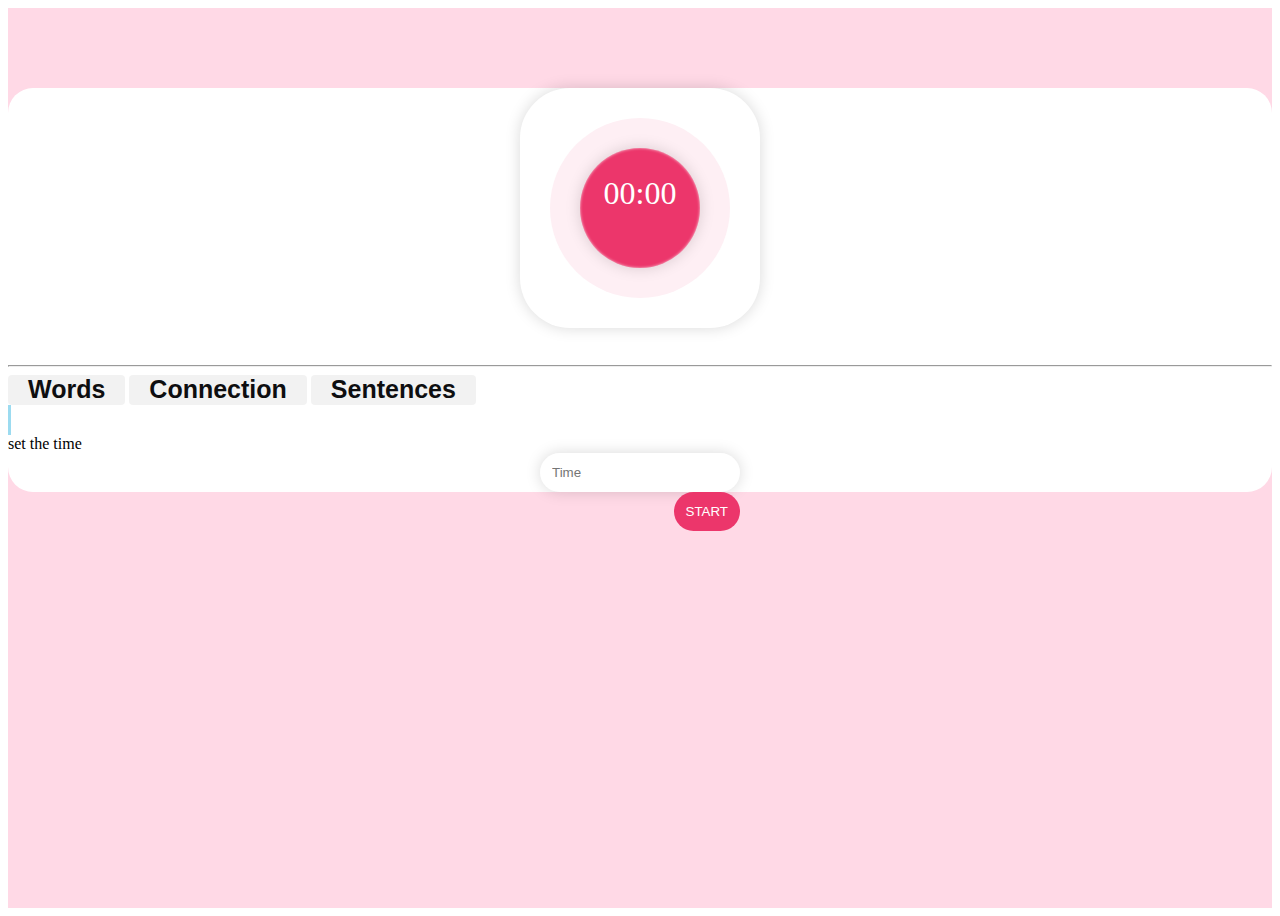
<file: quiz.html>
<!DOCTYPE html>
<html lang="en">
<head>
    <meta charset="UTF-8">
    <meta name="viewport" content="width=device-width, initial-scale=1.0">
    <title>Soft Skills</title>
    <link href="https://cdn.jsdelivr.net/npm/bootstrap@5.0.2/dist/css/bootstrap.min.css" rel="stylesheet" integrity="sha384-EVSTQN3/azprG1Anm3QDgpJLIm9Nao0Yz1ztcQTwFspd3yD65VohhpuuCOmLASjC" crossorigin="anonymous">
    <script src="https://cdn.jsdelivr.net/npm/@popperjs/core@2.9.2/dist/umd/popper.min.js" integrity="sha384-IQsoLXl5PILFhosVNubq5LC7Qb9DXgDA9i+tQ8Zj3iwWAwPtgFTxbJ8NT4GN1R8p" crossorigin="anonymous"></script>
    <script src="https://cdn.jsdelivr.net/npm/bootstrap@5.0.2/dist/js/bootstrap.min.js" integrity="sha384-cVKIPhGWiC2Al4u+LWgxfKTRIcfu0JTxR+EQDz/bgldoEyl4H0zUF0QKbrJ0EcQF" crossorigin="anonymous"></script>
    <link rel="stylesheet" href="./common.css">
    <script src="https://cdnjs.cloudflare.com/ajax/libs/jquery/3.1.0/jquery.min.js"></script>

</head>
    
<body>
    <div class="sect-bg">
        <div class="sect-spacer">
            <div class="container">
                <div class="row">
                    <div class="col-md-2"></div>
                    <div class="col-md-8">
                        <div class="card-bg p-5" style="border-radius: 25px;">
                            <div class="row">
                                <div class="col-md-3"></div>
                                <div class="col-md-6">
                                    <div class="clock-wrap">
                                        <div class="clock pro-0">
                                          <span class="count">00:00</span>
                                        </div>
                                      </div>
                                      
                                </div>
                                <div class="col-md-3"></div>
                            </div>
                            
                            
                            <div class="text-center">
                              <div>
                                <h1 class="mt-3" id="output" style="font-size: 55px;">
                                  
                                </h1>
                              </div>
                            </div>
                            <hr>
                            <div class="row text-center">
                                <div class="col-md-7">
                                    <button class="word" id="button1" >Words</button>
                                    <button id="button2">Connection</button>
                                    <button id="button3">Sentences</button>
                                </div>
                                <div class="col-md-1">
                                    <div class="vl"></div>
                                </div>
                                <div class="col-md-2">
                                    <span>set the time</span>
                                </div>
                                <div class="col-md-2">
                                    <div class="action">
                                        <div class="input">
                                          <input class="input-num" type="number" min="1" placeholder="Time">
                                          <!-- <input data-action="start" class="input-btn" type="button" value="Start"> -->
                                        </div>
                                        <div class="input">
                                          <!-- <input class="input-num" type="number" min="1" placeholder="Time"> -->
                                          <input data-action="start" class="input-btn" type="button" value="Start">
                                        </div>
                                    </div>
                                </div>
                            </div>
                            
                        </div>
                    </div>
                    <div class="col-md-2">
                        
                    </div>
                </div>
            </div>
        </div>
    </div>
    <audio id="warningSound" src="sound.mp3"></audio>
</body>
<script>
    
// sentence
$step = 1;
$loops = Math.round(100 / $step);
$increment = 360 / $loops;
$half = Math.round($loops / 2);
$barColor = '#ec366b';
$backColor = '#feeff4';

const array1 = ["Run", "Jump","Dance","Swim","Eat", "Sleep","Read","Write","Talk", "Sing", "Play","Laugh","Cry","Walk","Climb","Skip","Cook","Drive","Fly","Hop", "Study", "Think","Smile","Hug","Surf", "Build","Paint","Draw","Listen", "Watch", "Hike","Shop", "Ride", "Skate", "Swim", "Kick", "Catch", "Throw", "Brush", "Clean", "Wash", "Ring", "Push", "Pull", "Cook", "Bake", "Mix", "Shake", "Stir", "Write", "Type", "Sing", "Dance", "Exercise", "Stretch", "Fold","Glue","Cut","Tie","Sew","Plant","Water","Dig", "rake","Sweep", "Race", "Sneeze", "Tickle", "Count"];
const array2 = ["My Favorite Book","The Importance of Family","A Memorable Journey","My Hobby","A Day at the Beach","The Role of Technology in Education","The Importance of Exercise","My Favorite Festival","The Impact of Social Media","My Dream Job","The Benefits of Reading","A Day in My Life","My Favorite Sport","The Importance of Friendship","My Favorite Movie","The Role of Teachers in Our Lives","The Significance of Cultural Heritage","The Importance of Time Management","My Favorite Cuisine","A Visit to a Historical Place","My Favorite Animal",,"The Benefits of Learning a New Language",,"The Role of Science in Everyday Life",,"The Importance of Cleanliness","My Ideal Vacation","The Impact of Music on Our Lives",,"The Importance of Healthy Eating","My Favorite Season","The Role of Women in Society","The Importance of Environmental Conservation","My Favorite TV Show","The Significance of Sports in Our Lives",
"A Visit to a Zoo","The Importance of Volunteer Work","My Favorite Subject in School","The Benefits of Yoga","A Day Without Technology","The Role of Parents in Our Lives",,"The Importance of Festivals in India","My Favorite Actor","The Impact of Movies on Society",,"The Importance of Water Conservation","My Favorite Place to Visit","The Role of Education in Shaping Our Future",,"The Benefits of Meditation","My Favorite Outdoor Activity","The Importance of Cultural Diversity","The Impact of Climate Change","My Favorite Childhood Memory","A Day at the Amusement Park","The Importance of Good Manners","My Favorite Cartoon Character","The Impact of the Internet on Education","The Role of Art in Our Lives","My Favorite Holiday Destination",,"The Importance of Self-Discipline","The Benefits of Extracurricular Activities","My Favorite Fictional Character","The Role of Technology in Communication","The Impact of Mobile Phones on Our Lives","My Favorite Family Tradition","The Importance of Learning History","The Benefits of Travelling","A Day in the Life of a Doctor","The Role of Engineers in Building Smart Cities","My Favorite Science Experiment",,"The Importance of Being Punctual","The Impact  f Television on Children","My Favorite DIY Project","The Role of Libraries in Education","The Importance of Financial Literacy","The Benefits of Public Speaking","My Favorite Summer Activity","The Impact of Plastic Pollution",,"The Role of Mathematics in Everyday Life","The Importance of Cybersecurity","My Favorite Winter Activity","The Benefits of Studying Abroad","A Day in the Life of a Farmer"
,"The  ole of Government in Society","My Favorite Educational App",,"The Importance of Disaster Preparedness","The Impact of Fast Fashion on the Environment","My Favorite Board Game","The Benefits of Learning Coding","A Day at the Museum","The Role of Pharmacists in Healthcare","The Importance of Animal Conservation","My Favorite Tech Gadget",,"The Impact of E-commerce on Retail", "The Benefits of Online Learning","A Day in the Life of a Scientist","The Role of Renewable Energy","My Favorite Smartphone App",,"The Importance of Mental Health","The Impact of Space Exploration" ,"My Favorite Historical Figure", "The Benefits of Group Study","A Day at the Market","The Role of Civil Engineers","The Importance of Safety in Engineering","The Impact of Artificial Intelligence","My Favorite Food Recip ", "The Benefits of Participating in Workshops","A Day in the Life of an Engineer","The Role of Software Engineers in Modern Technology","The Importance of Internet Safety","The Impact of Automation on Jobs","My Favo ite Science Fiction Movie",
"The Benefits of Internships","A Day at a Tech Expo","The Role of Mechanical Engineers","The Importance of Creativity in Engineering","The Impact of 3D Printing","My Favorite Programming Language", "The Benefits of Hackathons","A Day in the Life of a Tech Start-up","The Role of Electrical Engineers","The Importance of Innovation","The Impact of Big Data","My Favorite Invention", "The Benefits of Networking","A Day at a Renewable Energy Plant","The Role of Chemical Engineers","The Importance of Ethical Hacking","The Impact of Virtual Reality","My Favorite Engineering Project", "The Benefits of Joining Student Clubs","A Day at a Science Fair","The Role of Aerospace Engineers","The Importance of Green Technology","The Impact of Genetic Engineering","My Favorite Engi eering Book",
"The Benefits of Peer Learning","A Day in the Life of a Researcher","The Role of Biomedical Engineers","The Importance of Software Development","The Impact of Cloud Computing","My Favorite Engineering Tool", "The Benefits of Career Counseling","A Day at a Robotics Workshop","The Role of Environmental Engineers","The Importance of Sustainable Development","The Impact of Nanotechnology","My Favorite Engineeri g Website", "The Benefits of Professional Certifications","A Day at a Tech Conference","The Role of Network Engineers","The Importance of Cyber Law","The Impact of Quantum Computing","My Favorite Engineering Magazine", "The Benefits of Language Learning for Engineers","A Day at a Space Research Center","The Role of Marine Engineers","The Importance of Industrial Safety","The Impact of Biotechnology","My Favorite Engineering Course", "My favorite pet","The best book I've ever read", "Why I love my family", "Fun things to do at the park", "How to make a peanut butter and jelly sandwich", "My favorite cartoon character", "A magical adventure with unicorns", "Why I like going to school", "My dream vacation", "The importance of kindness", "My favorite superhero", "How to make a paper airplane", "My favorite ice cream flavor", "The funniest joke I know", "The best day of my life", "Why I love playing with my friends", "How to plant a flower","My favorite bedtime story","What I want to be when I grow up", "My favorite season", "The best board game to play with friends", "How to take care of a pet goldfish", "My favorite food", "The importance of saying 'please' and 'thank you'", "My imaginary friend", "How to tie shoelaces","My favorite holiday","The best way to eat pizza","The importance of recycling","My dream treehouse"];
const array3 = [
"A stitch in time saves nine","Actions speak louder than words","All that glitters is not gold","An apple a day keeps the doctor away","Better late than never","A bird in the hand is worth two in the bush","A picture is worth a thousand words","Absence makes the heart grow fonder","Beauty is in the eye of the beholder","Beggars can’t be choosers","Birds of a feather flock together","Blood is thicker than water","Don’t count your chickens before they hatch","Don’t judge a book by its cover","Easy come, easy go","Every cloud has a silver lining","Familiarity breeds contempt","Fortune favors the bold","Honesty is the best policy","If it ain’t broke, don’t fix it","If you can’t beat them, join them","It takes two to tango",
"Laughter is the best medicine","Let sleeping dogs lie","Look before you leap","Make hay while the sun shines","Necessity is the mother of invention","No pain, no gain","Old habits die hard","One good turn deserves another","Practice makes perfect","Rome wasn’t built in a day","Slow and steady wins the race","The early bird catches the worm","The pen is mightier than the sword","There’s no place like home","Time heals all wounds","Two heads are better than one","When in Rome, do as the Romans do","When the going gets tough, the tough get going","Where there’s a will, there’s a way","You can’t have your cake and eat it too","You can’t teach an old dog new tricks","A journey of a thousand miles begins with a single step","A leopard can’t change its spots","A watched pot never boils","All’s fair in love and war","An ounce of prevention is worth a pound of cure","Don’t bite the hand that feeds you","Don’t put all your eggs in one basket","The grass is always greener on the other side","Necessity knows no law","Out of sight, out of mind","The early bird catches the worm","The proof of the pudding is in the eating","The road to hell is paved with good intentions","There’s no smoke without fire",
"Time and tide wait for no man","Too many cooks spoil the broth","You can lead a horse to water, but you can’t make it drink","A fool and his money are soon parted","A rolling stone gathers no moss","Actions speak louder than words","All good things must come to an end","All is fair in love and war","An idle mind is the devil's workshop","As you sow, so shall you reap","Beauty is only skin deep","Better to be safe than sorry","Better to have loved and lost than never to have loved at all","Beware of Greeks bearing gifts","Curiosity killed the cat","Discretion is the better part of valor","Do as I say, not as I do","Don't bite off more than you can chew","Don't bite the hand that feeds you","Don't count your chickens before they hatch","Don't cross the bridge till you come to it","Don't judge a man until you've walked a mile in his shoes","Don't look a gift horse in the mouth","Don't put the cart before the horse","Every cloud has a silver lining","Fools rush in where angels fear to tread","Good things come to those who wait","Honesty is the best policy","If it ain’t broke, don’t fix it","If the shoe fits, wear it","If you can't beat them, join them","If you want something done right, do it yourself","It's always darkest before the dawn","It's better to give than to receive","It's no use crying over spilt milk","Let sleeping dogs lie","Like father, like son","Look before you leap","Love is blind","Make hay while the sun shines","Money doesn't grow on trees","Necessity is the mother of invention","Never look a gift horse in the mouth","No news is good news",
"No pain, no gain","Nothing ventured, nothing gained","Once bitten, twice shy","One man's trash is another man's treasure","Practice what you preach","Rome wasn't built in a day","The apple doesn't fall far from the tree","The best things in life are free","The bigger they are, the harder they fall","The early bird catches the worm","The grass is always greener on the other side","The pen is mightier than the sword","The squeaky wheel gets the grease","The way to a man's heart is through his stomach","There are plenty of fish in the sea","Time heals all wounds","Too many cooks spoil the broth","Two heads are better than one","When in Rome, do as the Romans do","When the going gets tough, the tough get going","Where there's smoke, there's fire","You can lead a horse to water, but you can't make him drink","You can't have your cake and eat it too","You can't judge a book by its cover","You can't teach an old dog new tricks","A chain is only as strong as its weakest link","A diamond is forever","A fool and his money are soon parted","A friend in need is a friend indeed","A house divided against itself cannot stand","A leopard cannot change its spots","A little knowledge is a dangerous thing","A penny saved is a penny earned","A picture is worth a thousand words","A place for everything, and everything in its place","A rolling stone gathers no moss","A stitch in time saves nine","A watched pot never boils","Absence makes the heart grow fonder","Actions speak louder than words","All good things must come to an end","All is fair in love and war","All that glitters is not gold","All's well that ends well","An apple a day keeps the doctor away","An ounce of prevention is worth a pound of cure","As you sow, so shall you reap","Ask and you shall receive","Beauty is in the eye of the beholder","Beauty is only skin deep","Beggars can't be choosers","Better late than never","Better safe than sorry","Better the devil you know than the devil you don't","Birds of a feather flock together","Blood is thicker than water","Charity begins at home","Cleanliness is next to godliness","Clothes make the man","Crime doesn't pay","Curiosity killed the cat","Discretion is the better part of valor","Do as I say, not as I do","Do unto others as you would have them do unto you","Don't bite off more than you can chew","Don't bite the hand that feeds you","Don't burn your bridges behind you","Don't count your chickens before they hatch","Don't cry over spilled milk","Don't cut off your nose to spite your face","Don't judge a book by its cover","Don't look a gift horse in the mouth","Don't make a mountain out of a molehill","Don't put all your eggs in one basket","Don't put the cart before the horse","Don't throw the baby out with the bathwater","Early to bed and early to rise makes a man healthy, wealthy, and wise","Easier said than done","East or West, home is best","Easy come, easy go","Eat, drink, and be merry","Empty vessels make the most noise","Every cloud has a silver lining","Every dog has its day","Every rose has its thorn","Every picture tells a story","Failing to plan is planning to fail","Faith will move mountains","Familiarity breeds contempt","Feed a cold and starve a fever","Fight fire with fire","Finders keepers, losers weepers","First come, first served","First impressions are the most lasting","Fish and visitors smell after three days","Fools rush in where angels fear to tread","Forgive and forget",
"Fortune favors the bold","From little acorns mighty oaks grow","Genius is one percent inspiration and ninety-nine percent perspiration","Give a man a fish, and you feed him for a day; teach a man to fish","Give credit where credit is due","Give him an inch and he'll take a mile","God helps those who help themselves","Good fences make good neighbors","Good things come to those who wait","Half a loaf is better than none","Haste makes waste","He who hesitates is lost","Hell hath no fury like a woman scorned","History repeats itself","Honesty is the best policy","Hope for the best, but prepare for the worst","If at first you don't succeed, try, try again","If it ain't broke, don't fix it","If the mountain won't come to Mohammed, then Mohammed must go to the mountain","If wishes were horses, beggars would ride","If you can't beat them, join them","If you can't stand the heat, get out of the kitchen","If you lie down with dogs, you'll get up with fleas","If you want something done right, do it yourself","Ignorance is bliss","In for a penny, in for a pound","It ain't over till the fat lady sings","It is better to give than to receive","It is no use crying over spilt milk","It never rains but it pours","It takes all sorts to make a world","It takes two to tango","It's a small world","It's an ill wind that blows nobody any good","It's better to be safe than sorry","It's better to have loved and lost than never to have loved at all","It's no use locking the stable door after the horse has bolted","It's the early bird that catches the worm","It's the exception that proves the rule","It's the thought that counts","Jack of all trades, master of none","Keep your friends close and your enemies closer","Knowledge is power","Laughter is the best medicine","Leave well enough alone","Let sleeping dogs lie","Let the buyer beware","Lightning never strikes twice in the same place","Like father, like son","Little strokes fell great oaks",
"Live and let live","Look before you leap","Love is blind","Make hay while the sun shines","Man does not live by bread alone","Many hands make light work","Misery loves company","Money can't buy happiness","Money doesn't grow on trees","Necessity is the mother of invention","Never judge a book by its cover","No man is an island","No news is good news","No pain, no gain","Nothing ventured, nothing gained","Oil and water don't mix","Once bitten, twice shy","One good turn deserves another","One man's trash is another man's treasure","Only time will tell","Out of sight, out of mind","Practice makes perfect","Practice what you preach","Prevention is better than cure","Pride comes before a fall","Put your best foot forward","Rome wasn't built in a day","Save for a rainy day","Seeing is believing","Silence is golden","Slow and steady wins the race","Spare the rod and spoil the child","Still waters run deep","Stupid is as stupid does","The apple doesn't fall far from the tree","The best defense is a good offense","The best things in life are free","The bigger they are, the harder they fall","The early bird catches the worm","The end justifies the means","The grass is always greener on the other side","The more things change, the more they stay the same","The pen is mightier than the sword","The proof of the pudding is in the eating","The road to hell is paved with good intentions","The squeaky wheel gets the grease","The way to a man's heart is through his stomach","There are plenty of fish in the sea","There's a sucker born every minute","There's no place like home","There's no time like the present","There's no use crying over spilt milk","There's safety in numbers","They that sow the wind shall reap the whirlwind","Time and tide wait for no man","Time flies when you're having fun","Time heals all wounds","To each his own","Too many cooks spoil the broth","Two heads are better than one","Two wrongs don't make a right","Variety is the spice of life","Virtue is its own reward","Waste not, want not","We live and learn","What goes around, comes around","What you don't know won't hurt you","When in Rome, do as the Romans do","When the cat's away, the mice will play","When the going gets tough, the tough get going","Where there's a will, there's a way","Where there's smoke, there's fire","While the cat's away, the mice will play","You can catch more flies with honey than with vinegar","You can lead a horse to water, but you can't make him drink","You can't have your cake and eat it too","You can't judge a book by its cover","You can't make a silk purse out of a sow's ear","You can't teach an old dog new tricks","You can't win them all","You get what you pay for","You reap what you sow","You scratch my back and I'll scratch yours","Youth is wasted on the young","A bird in the hand is worth two in the bush",
"A cat has nine lives","A drowning man will clutch at a straw","A fool and his money are soon parted","A friend in need is a friend indeed","A journey of a thousand miles begins with a single step","A leopard can't change its spots","A little knowledge is a dangerous thing","A picture is worth a thousand words","A place for everything and everything in its place","A rolling stone gathers no moss","A soft answer turneth away wrath","A stitch in time saves nine","A watched pot never boils","Absence makes the heart grow fonder","Actions speak louder than words","After the storm comes the calm","All is fair in love and war","All that glitters is not gold","All work and no play makes Jack a dull boy","An apple a day keeps the doctor away","An ounce of prevention is worth a pound of cure","As the crow flies","As you make your bed, so you must lie in it","As you sow, so shall you reap","Ask a silly question and you get a silly answer","Beauty is in the eye of the beholder","Beauty is only skin deep","Beggars can't be choosers","Better late than never","Better safe than sorry","Better the devil you know than the devil you don't","Better to have loved and lost than never to have loved at all","Beware of Greeks bearing gifts","Birds of a feather flock together","Blood is thicker than water","Cleanliness is next to godliness","Clothes make the man","Curiosity killed the cat","Discretion is the better part of valor","Do as I say, not as I do","Do unto others as you would have them do unto you","Don't bite off more than you can chew","Don't bite the hand that feeds you","Don't burn your bridges behind you","Don't count your chickens before they hatch","The Role of Engineers in Society","The Benefits of Team Sports","I love reading adventure titles that take me to far-off lands.","Can you recommend some good romance titles for me to enjoy?", "The title of the movie gave away the surprise ending.", "Her essay lacked a catchy title to grab the reader's attention.", "Please write your name and title on the cover page of the report.", "The title of the song perfectly captured the mood of the lyrics.","He earned the title of  Champion after winning the race.", "The title of the recipe book is Cooking Delights.", "She was given the title of Employee of the Month for her hard work.", "The title of the play was intriguing and drew a large audience.", "The title of the painting is Starry Night by Vincent van Gogh.","The author's witty titles always make me want to read his books.", "The movie's title song became a chart-topping hit.", "The title of the documentary was thought-provoking and relevant.","The title of the game is Mystery Mansion.", "The title page of the book was beautifully illustrated.","Her official title at the company is Director of Marketing.", "I need to come up with a creative title for my school project.", "The title of the news article caught my eye, so I read it.", "He proudly bears the title of 'Captain' in the army."];

const button1 = document.getElementById("button1");
const button2 = document.getElementById("button2");
const button3 = document.getElementById("button3");
const output = document.getElementById("output");
const inputNum = document.querySelector(".input-num");

let currentIndex = 0;
const arrayOfArrays = [array1, array2, array3];

function displayArray(array) {
    if (currentIndex >= array.length) {
        currentIndex = 0;
    }
    output.textContent = array[currentIndex];
    
    currentIndex++;
}

function resetTimer() {
    clock.stop();
    const minutes = $('.input-num').val();
    $('.count').text(minutes);

    clock.start(minutes);

    setTimeout(function () {
        document.getElementById("warningSound").play();
    }, minutes * 60 * 1000); 
}

function newWord() {
    status = true;
    displayArray(array1);
    resetTimer();
}

button1.addEventListener("click", newWord);

button2.addEventListener("click", function () {
    status = true;
    displayArray(array2);
    resetTimer();
});

button3.addEventListener("click", function () {
    status = true;
    displayArray(array3);
    resetTimer();
});

$(function(){
  clock.init();
});
clock={
  interval:null,
  init:function(){
    $('.input-btn').click(function(){
      switch($(this).data('action')){
        case'start':
            if (status) {
                clock.stop();
                clock.start($('.input-num').val());
            }
        break;
        case'stop':
          clock.stop();
        break;
      }
    });
  },
  start:function(t){
    var pie = 0;
    var num = 0;
    var min = t?t:1;
    var sec = min*60;
    var lop = sec;
    $('.count').text(((min < 10) ?('0' + min) : min) + ':00');
    if(min>0){
      $('.count')
    }else{
      $('.count')
    }
    clock.interval = setInterval(function(){
      sec = sec-1;
      if(min>1){
        pie = pie+(100/(lop/min));
      }else{
        pie = pie+(100/(lop));
      }
      if(pie>=101){ pie = 1; }
      num = (sec/60).toFixed(2).slice(0,-3);
      if(num==0){
        let tempSec = sec%60;
        tempSec = (tempSec < 10) ?('0' + tempSec) : tempSec;
        $('.count').text(`00:${tempSec}`); // Seconds
      }else{
        let tempMin = Math.floor(sec/60), tempSec = sec%60;
        tempMin = (tempMin < 10) ?('0' + tempMin) : tempMin;
        tempSec = (tempSec < 10) ?('0' + tempSec) : tempSec;
        $('.count').text(`${tempMin}:${tempSec}`); // Minutes
      }
      //$('.clock').attr('class','clock pro-'+pie.toFixed(2).slice(0,-3));
      //console.log(pie+'__'+sec);
      $i = (pie.toFixed(2).slice(0,-3))-1;
      if($i < $half){
        $nextdeg = (90 + ( $increment * $i ))+'deg';
        $('.clock').css({'background-image':'linear-gradient(90deg,'+$backColor+' 50%,transparent 50%,transparent),linear-gradient('+$nextdeg+','+$barColor+' 50%,'+$backColor+' 50%,'+$backColor+')'});
      }else{
        $nextdeg = (-90 + ( $increment * ( $i - $half ) ))+'deg';
        $('.clock').css({'background-image':'linear-gradient('+$nextdeg+','+$barColor+' 50%,transparent 50%,transparent),linear-gradient(270deg,'+$barColor+' 50%,'+$backColor+' 50%,'+$backColor+')'});
      }
      if(sec==0){
        clearInterval(clock.interval);
        $('.count').text('00:00');
        $('.clock').removeAttr('style');
        newWord();
      }
    },1000);
  },
  stop:function(){
    clearInterval(clock.interval);
    $('.count').text(0);
    $('.clock').removeAttr('style');
  }
}

</script>
</html>
</file>
<file: common.css>
.sect-bg
{
  background-color: #ffc1d69e;
  height: 100vh;
}
.sect-spacer
{
  padding: 80px 0px;
}
.card-bg
{
  background-color: #fff;
}
.timer-bg
{
  background-color: lightblue;
}

button{
display: inline-block;
outline: 0;
border: none;
cursor: pointer;
font-weight: 600;
border-radius: 4px;
font-size: 25px;
height: 30px;
background-color: #0000000d;
color: #0e0e10;
padding: 0 20px;
}
button:hover {
    background-color: #0000001a;
}
.vl
{
  border-left: 3px solid rgb(156, 219, 240);
  height: 30px;
}
.button-2
{ 
  display: inline-block;
  outline: 0;
  text-align: center;
  cursor: pointer;
  height: 34px;
  padding: 0 13px;
  vertical-align: top;
  border-radius: 3px;
  border: 1px solid transparent;
  transition: all .3s ease;
  background: transparent;
  border-color: lightblue;
  color: lightskyblue;
  font-weight: 600;
  text-transform: uppercase;
  line-height: 16px;
  font-size: 11px;  
}
.button-2:hover {
  background: lightblue;
  color: #0e0e10;
}
.button-1
{
  
  display: inline-block;
  outline: none;
  cursor: pointer;
  border-radius: 3px;
  font-size: 14px;
  font-weight: 500;
  line-height: 16px;
  padding: 2px 16px;
  height: 32px;
  min-width: 60px;
  min-height: 32px;
  border: none;
  color: #fff;
  background-color: rgb(88, 101, 242);
  transition: background-color .17s ease,color .17s ease;
}
.button-1:hover {
  background-color: rgb(71, 82, 196);
}
/* timper */

*,:after,:before{box-sizing:border-box}
.pull-left{float:left}
.pull-right{float:right}
.clearfix:after,.clearfix:before{content:'';display:table}
.clearfix:after{clear:both;display:block}

.clock:before,
.count:after{
  content:'';
  position:absolute;
}
.clock-wrap{
  margin:auto;
  width:240px;
  height:240px;
  position:relative;
  border-radius:50px;
  background-color:#fff;
  box-shadow:0 0 15px rgba(0,0,0,.15);
}
.clock{
  top:50%;
  left:50%;
  width:180px;
  height:180px;
  border-radius:50%;
  position:absolute;
  margin-top:-90px;
  margin-left:-90px;
  background-color:#feeff4;
}
.clock:before{
  top:50%;
  left:50%;
  width:120px;
  height:120px;
  margin-top:-60px;
  margin-left:-60px;
  border-radius:inherit;
  background-color:#ec366b;
  box-shadow:0 0 15px rgba(0,0,0,.15), 0 0 3px rgba(255,255,255,.75) inset;
  /*border:1px solid rgba(255,255,255,.1);*/
}
.count{
  width:100%;
  color:#fff;
  height:100%;
  padding:50px;
  font-size:32px;
  font-weight:500;
  line-height:50px;
  position:absolute;
  text-align:center;
}
.count:after{
  width:100%;
  display:block;
  font-size:18px;
  font-weight:300;
  line-height:18px;
  text-align:center;
  position:relative;
}
.count.sec:after{content:'sec'}
.count.min:after{content:'min'}
.action{
  margin:auto;
  max-width:200px;
}
.action .input{
  position:relative;
}
.action .input-num{
  width:100%;
  border:none;
  padding:12px;
  border-radius:60px;
  box-shadow: 0 0 15px rgba(0,0,0,.15);
}
.action .input-btn{
  top:0;
  right:0;
  color:#fff;
  border:none;
  border:none;
  padding:12px;
  position:absolute;
  border-radius:60px;
  background-color:#ec366b;
  text-transform:uppercase;
}
.tbl{display:table;width:100%}
.tbl .col{display:table-cell}
</file>
